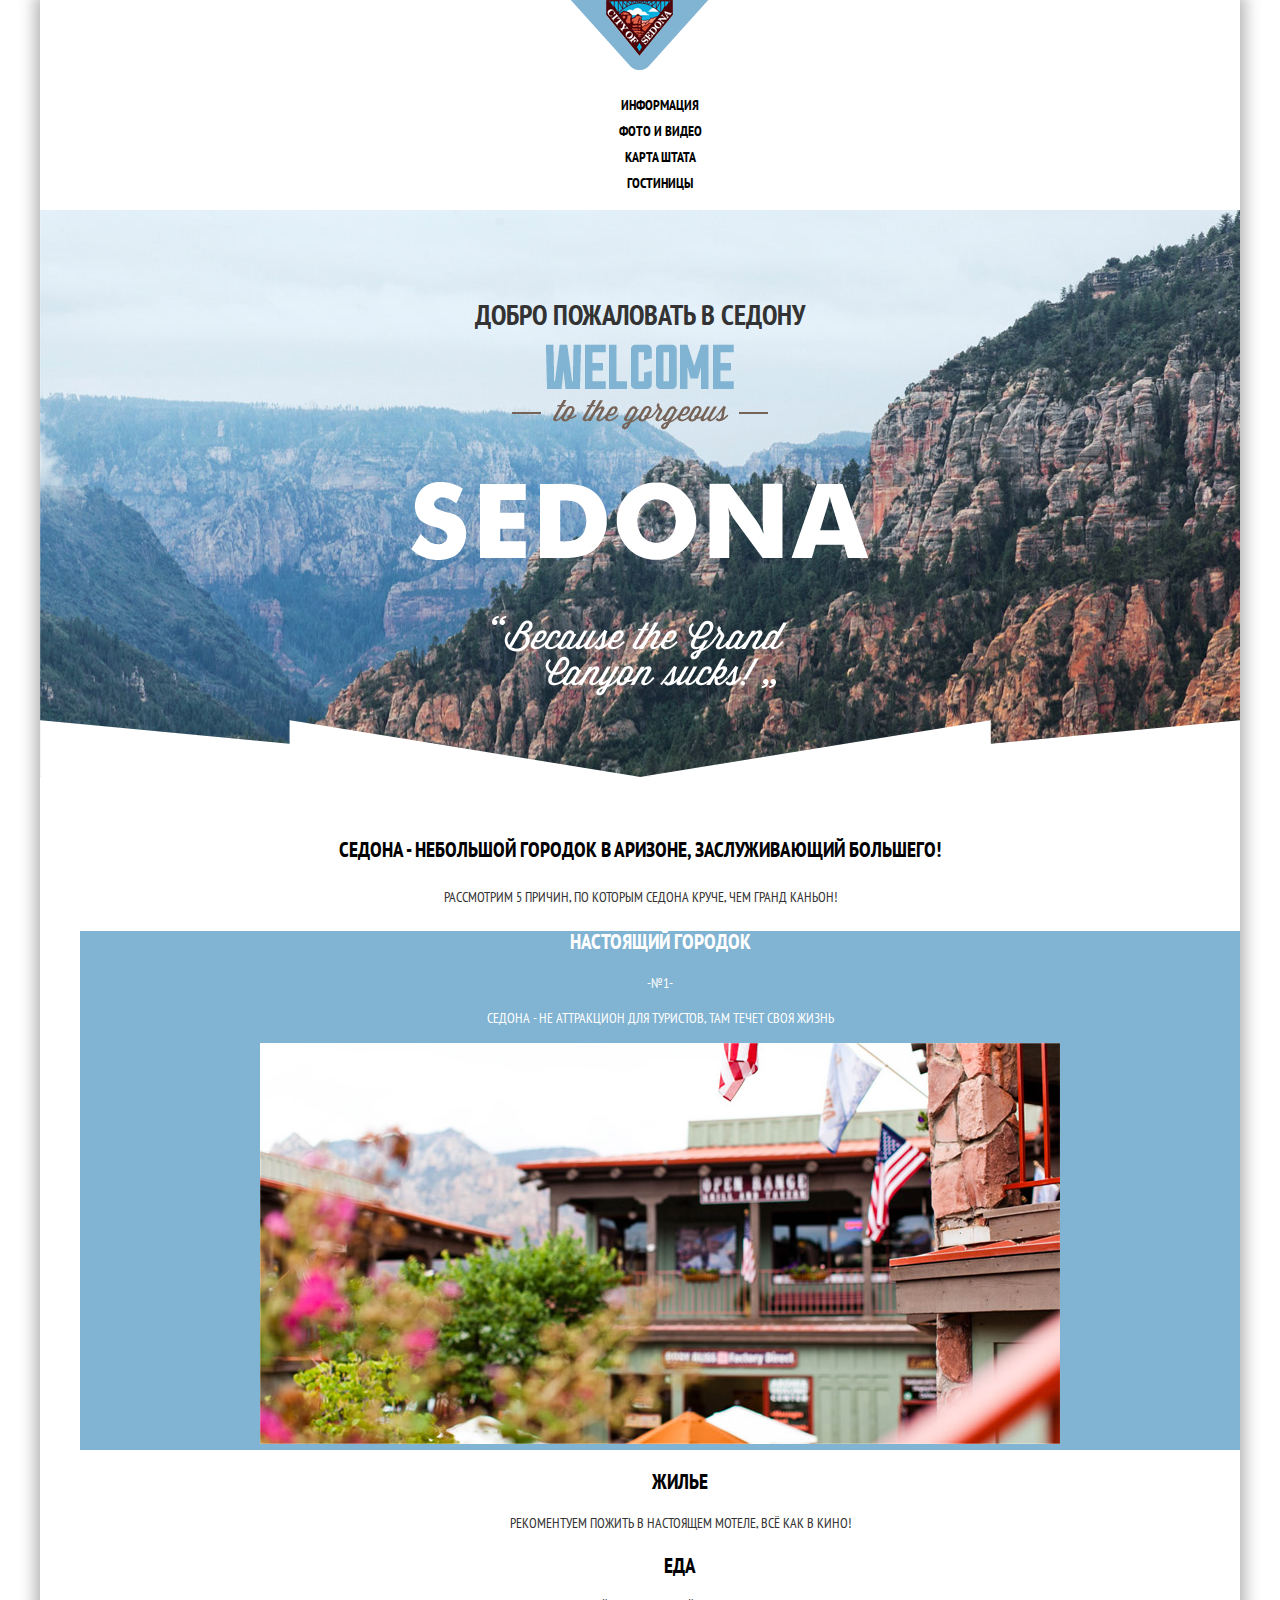
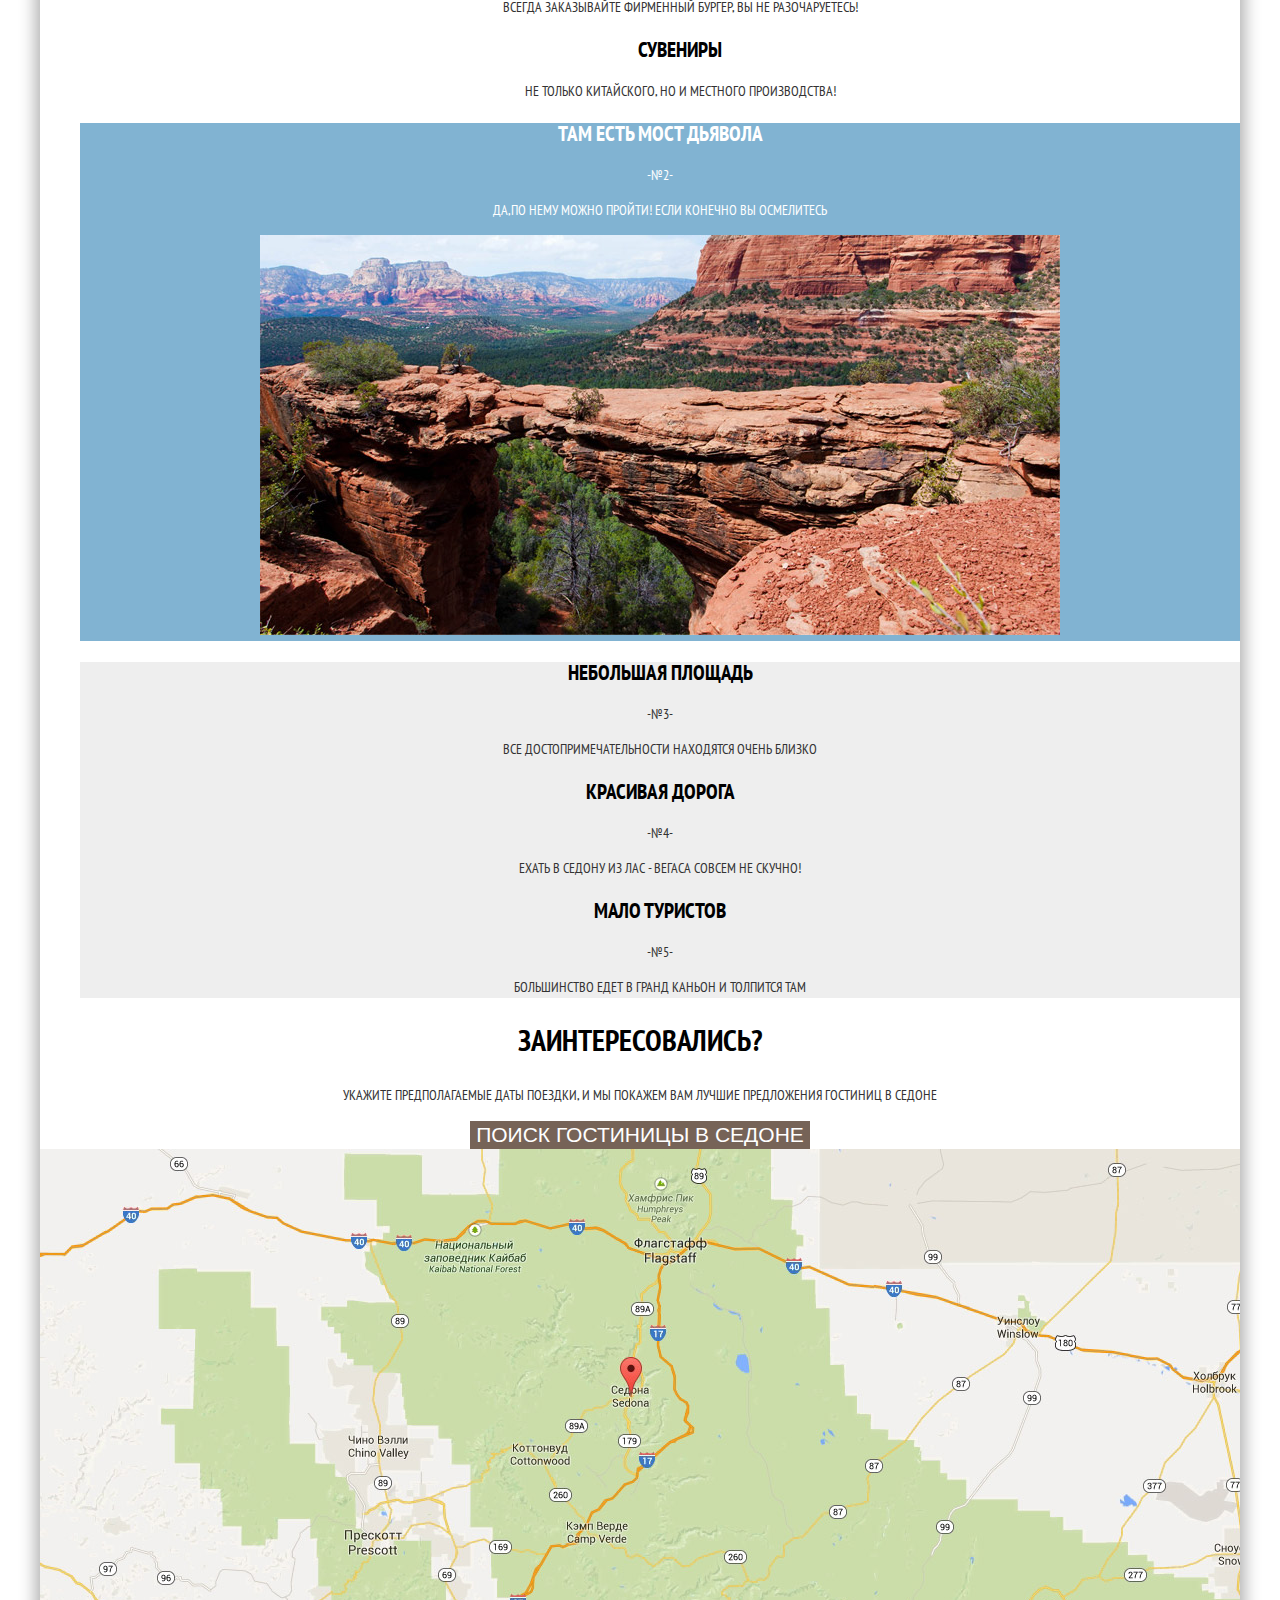
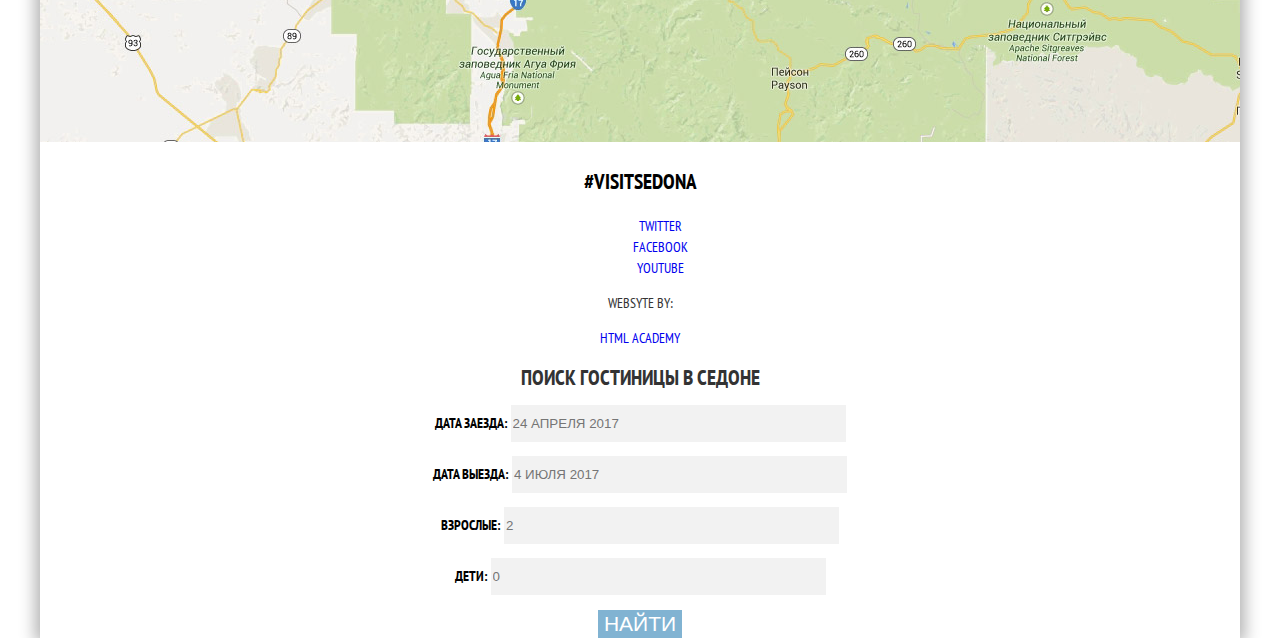
<file: index.html>
<!DOCTYPE html>
<html lang="ru">
  <head>
    <meta charset="utf-8">
    <title>Sedona</title>
    <link href="https://fonts.googleapis.com/css?family=PT+Sans+Narrow:400,700&amp;subset=latin,cyrillic" rel="stylesheet">
    <link href="css/style.css" rel="stylesheet">
  </head>
  <body>
  	<header class="main-header">
      <nav class="main-navigation">
        <a class="main-header-logo">
          <img src="img/sedona-logo.png" width="138" height="70" alt="Логотип Седона">
        </a>
        <ul class="site-navigation">
          <li><a href="sedonainfo.html">Информация</a></li>
          <li><a href="sedonafoto.html">Фото и видео</a></li>
          <li><a href="sedonamap.html">Карта штата</a></li>
          <li><a href="inner.html">Гостиницы</a></li>
        </ul>
      </nav>
    </header>
    <main class="container">
    	<section class="welcome-to-sedona">
    		<h1 class="page-title visually-hidden">Добро пожаловать в Седону</h1>
    		<img class="sedona-intro" src="img/sedona-intro.png" width="458" height="352" alt="Добро пожаловать в Седону">	
    	</section>
		<section class="reason">
			<p class="slogan">Седона - небольшой городок в Аризоне, заслуживающий большего!
    		</p>
			<h2>Рассмотрим 5 причин, по которым Седона круче, чем Гранд Каньон!</h2>
			<ul class="reason-list">
				<li class="blue-color reason-item">
					<h3 class="blue-color">Настоящий городок</h3>
					<p>-№1-</p>
					<p>Седона - не аттракцион для туристов, там течет своя жизнь</p>
					<img src="img/sedona-foto(1).jpg" width="800" height="401" alt="Вид Седоны">
				</li>
				<ul class="more-reason">
					<li>
						<h3>Жилье</h3>
						<p>Рекоментуем пожить в настоящем мотеле, всё как в кино!</p>
					</li>
					<li>
						<h3>Еда</h3>
						<p>Всегда заказывайте фирменный бургер, Вы не разочаруетесь!</p>
					</li>
					<li>
						<h3>Сувениры</h3>
						<p>Не только китайского, но и местного производства!</p>
					</li>
				</ul>
				<li class="blue-color reason-item">
					<h3 class="blue-color">Там есть Мост Дьявола</h3>
					<p>-№2-</p>
					<p>Да,по нему можно пройти! Если конечно вы осмелитесь</p>
					<img src="img/sedona-foto(2).jpg" width="800" height="400" alt="Вид на Мост Дьявола">
				</li>
				<div class="gray-color">
				<li class="reason-item">
					<h3>Небольшая площадь</h3>
					<p>-№3-</p>
					<p>Все достопримечательности находятся очень близко</p>
				</li>
				<li class="reason-item">
					<h3>Красивая дорога</h3>
					<p>-№4-</p>
					<p>Ехать в Седону из Лас - Вегаса совсем не скучно!</p>	
				</li>
				<li class="reason-item">
					<h3>Мало туристов</h3>
					<p>-№5-</p>
					<p>Большинство едет в Гранд Каньон и толпится там</p>
				</li>
				</div>
			</ul>
		</section>
		<section class="booking">
			<h2>Заинтересовались?</h2>
			<p class="booking-info">Укажите предполагаемые даты поездки, и мы покажем Вам лучшие предложения гостиниц в Седоне</p>
			<button type="button" class="button">Поиск гостиницы в Седоне</button>
			<img src="img/sedona-map.jpg" width="1200" height="593" alt="Карта">
		</section> 	
    </main>
    <footer class="main-footer">
    	<p class="footer-visit">
    		#VisitSedona
    	</p>
    	<div class="footer-social">
    		<ul>
    			<li><a class="social-button" href="sedonatwit.html">Twitter</a></li>
    			<li><a class="social-button" href="sedonafb.html">Facebook</a></li>
    			<li><a class="social-button" href="sedonayt.html">YouTube</a></li>
    		</ul>
    	</div>
    	<p class="footer-copyright">
    		<p>Websyte by:</p> 
        	<a class="copyright" href="https://htmlacademy.ru/intensive/htmlcss">HTML Academy</a>
    	</p>
     </footer>
     <section class="modal-booking">
     	<h2 class="visually-hidden">Поиск гостиницы в седоне</h2>
     		<form class="booking-form" action="https://echo.htmlacademy.ru" method="post"> 
				<p>
					<label for="check-inn">Дата заезда:</label>
					<input id="check-inn" type="text" name="check-inn date" value="" placeholder="24 апреля 2017">
				</p>
				<p>
					<label for="check-out">Дата выезда:</label>
					<input id="check-out" type="text" name="check-out date" value="" placeholder="4 июля 2017">
				</p>
				<p>
					<label for="amount-of-adults">Взрослые:</label>
					<input id="amount-of-adults" type="number" name="adults" step="1" placeholder="2">
				</p>
				<p>
					<label for="amount-of-children">Дети:</label>
					<input id="amount-of-children" type="number" name="children" step="1" placeholder="0">
				</p>
				<button class="button" type="submit">Найти</button>
			</form>
     </section>
  </body>
</html>
</file>
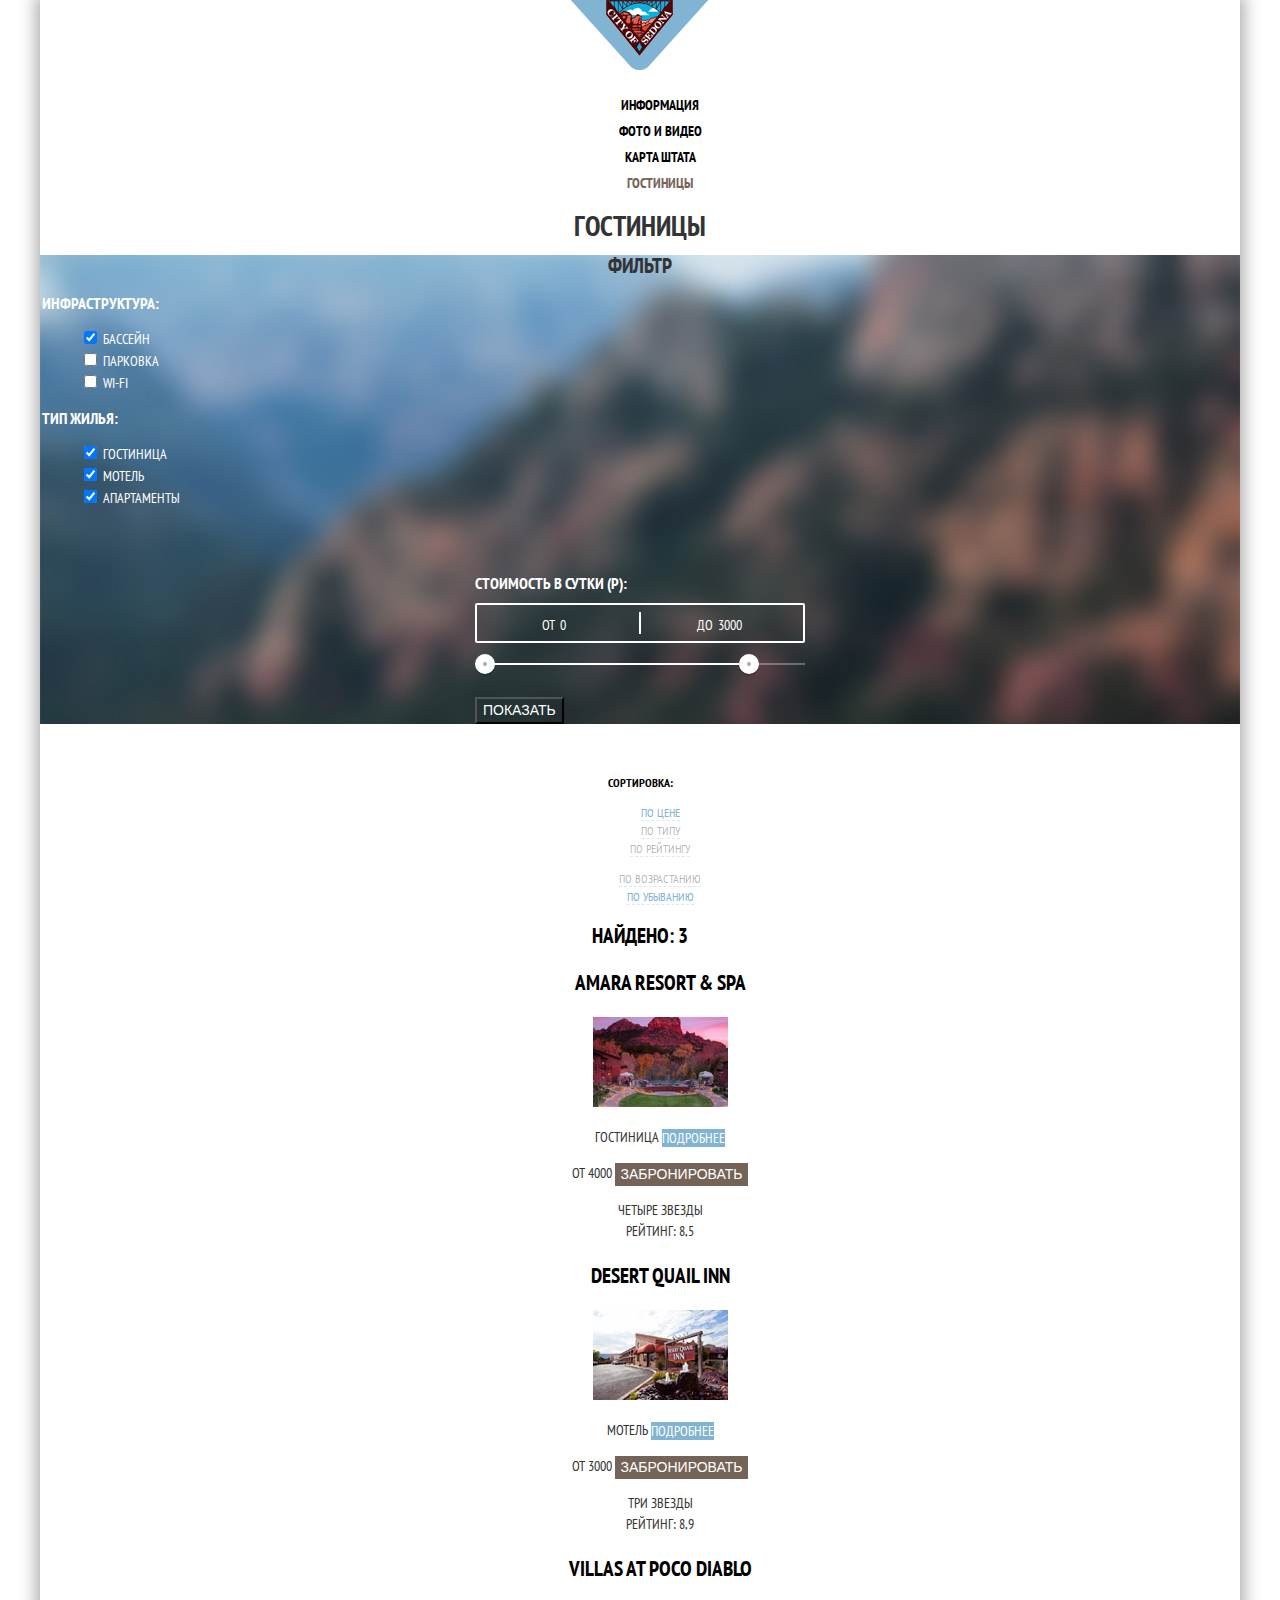
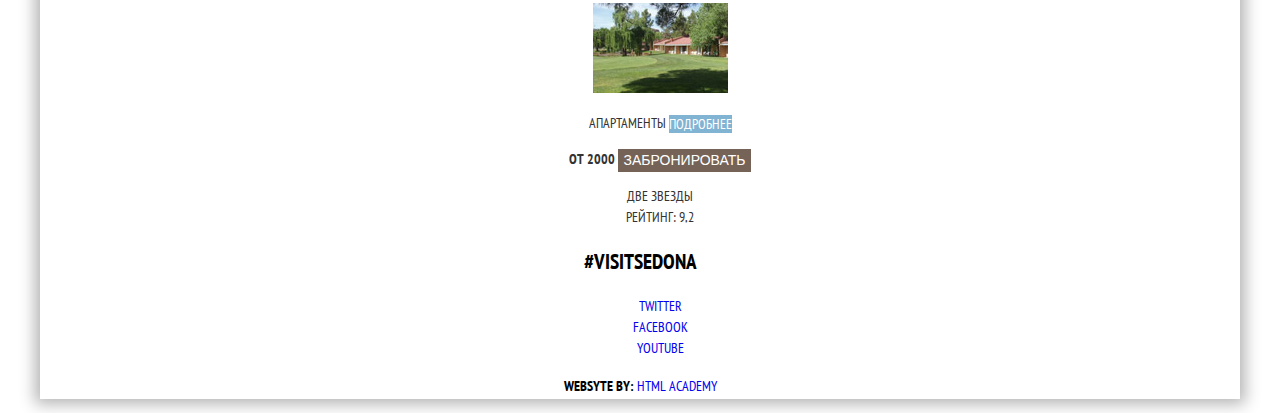
<file: inner.html>
<!DOCTYPE html>
<html lang="ru">
  <head>
    <meta charset="utf-8">
    <title>Hotels Sedona</title>
    <link href="https://fonts.googleapis.com/css?family=PT+Sans+Narrow:400,700&amp;subset=latin,cyrillic" rel="stylesheet">
    <link href="css/style.css" rel="stylesheet">
  </head>
  <body>
    <header class="main-header">
      <nav class="main-navigation">
        <a class="main-header-logo" href="index.html">
          <img src="img/sedona-logo.png" width="138" height="70" alt="Логотип Седона">
        </a>
        <ul class="site-navigation">
          <li><a href="sedonainfo.html">Информация</a></li>
          <li><a href="sedonafoto.html">Фото и видео</a></li>
          <li><a href="sedonamap.html">Карта штата</a></li>
          <li class="site-navigation-current"><a href="inner.html">Гостиницы</a></li>
        </ul>
      </nav>
    </header>
    <main class="container">
      <h1 class="visually-hidden">Гостиницы</h1>
      <section class="filters">
        <h2 class="visually-hidden">Фильтр</h2>
        <form class="filter" method="get" action="https://echo.htmlacademy.ru">
          <fieldset>
            <legend>Инфраструктура:</legend>
            <ul>
              <li class="filter-option">
                <input id="filter-pull" type="checkbox" class="filter-checkbox" name="pull" checked>
               <label for="filter-pull">Бассейн</label> 
              </li>
              <li class="filter-option">
                <input id="filter-parking" type="checkbox" class="filter-checkbox" name="parking">
               <label for="filter-parking">Парковка</label> 
              </li>
              <li class="filter-option">
                <input id="filter-wifi" type="checkbox" class="filter-checkbox" name="wi-fi">
               <label for="filter-wifi">Wi-Fi</label> 
              </li>
            </ul>
          </fieldset>
          <fieldset>
            <legend>Тип жилья:</legend>
            <ul>
              <li class="filter-option">
                <input id="filter-hotel" type="checkbox" class="filter-checkbox" name="hotel" checked>
               <label for="filter-hotel">Гостиница</label> 
              </li>
              <li class="filter-option">
                <input id="filter-motel" type="checkbox" class="filter-checkbox" name="motel" checked>
               <label for="filter-motel">Мотель</label> 
              </li>
              <li class="filter-option">
                <input id="filter-apartament" type="checkbox" class="filter-checkbox" name="apartament" checked>
               <label for="filter-apartament">Апартаменты</label> 
              </li>
            </ul>
          </fieldset>
          <div class="filter-range">
          <div class="filter-range-title">Стоимость в сутки (р):</div>
          <div class="price-controls">
          <label class="min-price">от <input type="text" name="min-price" value="0"></label>
          <label class="max-price">до <input type="text" name="max-price" value="3000"></label>
          </div>
          <div class="range-controls">
          <div class="scale">
          <div class="bar"></div>
          </div>
          <div class="range-toggle range-toggle-min"></div>
          <div class="range-toggle range-toggle-max"></div>
          </div>
          <button type="submit" class="filter-button">Показать</button>
        </form>
      </section>
      <section class="sorting">
          <h2>Сортировка:</h2>
          <ul class="sorting-list">
            <li><a href="#" class="active">по цене</a></li>
            <li><a href="#">по типу</a></li>
            <li><a href="#">по рейтингу</a></li>
          </ul>
          <ul class="sorting-type">
            <li><a href="#">по возрастанию</a></li>
            <li><a href="#" class="active">по убыванию</a></li>
          </ul>
      </section>
      <section class="result">
        <h2 class="result-title">Найдено: 3</h2>
        <ul class="result-list">
          <li class="result-item">
            <a href="#" class="hotels-name"><h3>Amara resort & SPA</h3></a>
            <img src="img/sedona-hotel(1).jpg" width="135" height="90" alt="Фотография Гостиницы">
            <p class="result-item-info">
              Гостиница
              <a href="#" class="button more-info">Подробнее</a>
            </p>
            <p class="result-item-price">
              от 4000
              <button type="button" class="button reserve">Забронировать</button>
            </p>
            <div class="result-item-starrating">Четыре звезды</div>
            <div class="result-item-rating">Рейтинг: 8,5</div>
          </li>
          <li class="result-item">
              <a href="#" class="hotels-name"><h3>Desert quail inn</h3> </a>
              <img src="img/sedona-hotel(2).jpg" width="135" height="90" alt="Фотография Мотеля">
              <p class="result-item-info">
                Мотель
              <a href="#" class="button more-info">Подробнее</a>
            </p>
            <p class="result-item-price">
              от 3000
              <button type="button" class="button reserve">Забронировать</button>
            </p>
            <div class="result-item-starrating">Три звезды</div>
            <div class="result-item-rating">Рейтинг: 8,9</div>
          </li>
          <li class="result-item">
              <a href="#" class="hotels-name"><h3>Villas at poco diablo</h3></a>
              <img src="img/sedona-hotel(3).jpg" width="135" height="90" alt="Фотография Апартаментов">
            <p class="result-item-info">
              Апартаменты
              <a href="#" class="button more-info">Подробнее</a>
            </p>
            <p class="result-item-price">
              <b>от 2000</b>
              <button type="button" class="button reserve">Забронировать</button>
            </p>
            <div class="result-item-starrating">Две звезды</div>
            <div class="result-item-rating">Рейтинг: 9,2</div>
          </li> 
        </ul>
      </section>
    </main>
    <footer class="main-footer">
      <p class="footer-visit">
        #VisitSedona
      </p>
      <div class="footer-social">
        <ul>
          <li><a class="social-button" href="sedonatwit.html">Twitter</a></li>
          <li><a class="social-button" href="sedonafb.html">Facebook</a></li>
          <li><a class="social-button" href="sedonayt.html">YouTube</a></li>
        </ul>
      </div>
      <p class="footer-copyright">
        <b>Websyte by:</b> 
          <a class="copyright" href="https://htmlacademy.ru/intensive/htmlcss">HTML Academy</a>
      </p>
     </footer>
  </body>
</html>
</file>
<file: css/style.css>
body {
  margin: 0;
  padding: 0;

  font-family: "PT Sans Narrow", Arial, sans-serif;
  font-size: 14px;
  line-height: 21px;
  color: #333333;
  text-transform: uppercase;
  text-align: center;
  min-width: 1200px;
  background-color: #f2f2f2;

  width: 1200px;
  margin: 0 auto;
  padding: 0;
  background-color: #ffffff;
  box-shadow: 0 0 15px 5px rgba(0,0,0,0.3)
}

a{
  text-decoration: none;
}

.main-navigation{
  font-size: 14px;
  line-height: 26px;
  font-weight: bold;
}

.site-navigation{
  list-style: none;
}

.site-navigation a{
  color: #000000;
}

.site-navigation a:hover{
  color: #81b3d2;
}

.site-navigation a:active{
  color: #000;
  opacity: 0.3;
}

.welcome-to-sedona{
  background-color: #81b3d2;
  background-image: url(../img/sedona-border.png), url(../img/sedona-background.jpg);
  background-repeat: no-repeat;
  background-position: bottom, top;

  padding: 75px 0;
  margin-bottom: 60px;
}

.slogan{
  font-size: 21px;
  line-height: 26px;
  font-weight: bold;
  color: #000000;
}

.reason-list,
.more-reason{
  list-style: none;
}

.reason h2{
  font-size: 14px;
  line-height: 26px;
  font-weight: normal;
}

h3 {
    font-size: 21px;
    line-height: 21px;
    font-weight: bold;
    color: #000000;
}

.blue-color{
  color: #ffffff;
  background-color: #81b3d2;
}

.gray-color{
  background-color: #eeeeee;
}

.booking h2{
  font-size: 30px;
  line-height: 36px;
  font-weight: bold;
  color: #000000;
}

.booking-info{
  font-size: 14px;
  line-height: 24px;
}

.button{
  text-align: center;
  color: #ffffff;
  vertical-align: middle;
  text-transform: uppercase;
  border: none;
}

.footer-visit{
  font-size: 21px;
  line-height: 26px;
  font-weight: bold;
  color: #000000;
}

.footer-social ul{
  list-style: none;
}

.footer-copyright{
  font-size: 14px;
  line-height: 26px;
  color: #000000;
}

/*Поиск гостиницы форма*/

.booking button{
  font-size: 21px;
  line-height: 26px;
  font-weight: 700px;
  background-color: #766357;
}

.booking button:hover{
  background-color: #604e43;
}

.booking button:active{
  background-color: #503e33;
  color: rgba(255,255,255,0.3)
}

.modal-booking form{
  font-size: 14px;
  line-height: 26px;
  font-weight: bold;
  color: #000000;
}

.booking-form input{
  background-color: #f2f2f2;
  border: medium none;
  height: 35px;
  width: 331px;
  text-transform: uppercase;
  cursor: pointer;
}

.booking-form input:hover{
  background-color: #ebebeb;
}

.booking-form input:focus{
  background-color: #ffffff;
  border: 2px solid #e5e5e5;
}

.modal-booking button{
  font-size: 21px;
  line-height: 26px;
  font-weight: 700px;
  background-color: #81b3d2;
}

.modal-booking button:hover{
  background-color: #669ec0;
}

.modal-booking button:active{
  background-color: #5496bd;
  color: rgba(255,255,255,0.3)
}

/*Гостиницы*/

.site-navigation-current a{
  color: #766357;
}

.filters{
  width: 100%;
  min-height: 216px;
  margin-bottom: 30px;
  background-color: #8dbad6;
  background-image: url(../img/filter-background.jpg);
  background-repeat: no-repeat;
  background-position: top;
}

.filter ul{
  list-style: none;
}

.filter{
  text-align: left;
  color: #ffffff;
}

fieldset {
    border: 0;
    padding: 0;
    margin: 0;
}

legend{
  font-size: 16px;
  line-height: 21px;
  font-weight: bold;
}

/*Сложный фильтр*/

.filter-range {
  width: 330px;
  margin: 50px auto; /* для демо */

  color: #ffffff;
  text-transform: uppercase;
}

.filter-range-title {
  margin-bottom: 9px;

  font-weight: 600;
  font-size: 16px;
  line-height: 21px;
}

.price-controls {
  position: relative;
  
  height: 36px;
  margin-bottom: 20px;

  font-size: 0;

  border: 2px solid #ffffff;
  border-radius: 2px;
}

.price-controls::after {
  content: "";
  position: absolute;
  top: 50%;
  left: 50%;

  width: 2px;
  height: 22px;

  background: #ffffff;
  transform: translate(-50%, -50%);
}

.price-controls label {
  display: inline-block;

  font-size: 14px;
  line-height: 38px;
  vertical-align: top;

  cursor: pointer;
}

.price-controls .min-price,
.price-controls .max-price {
  width: 90px;
  padding-left: 65px;
}

.price-controls input {
  width: 50px;
  margin: 0;

  color: inherit;
  font: inherit;

  background: none;
  border: none;
}

.range-controls {
  position: relative;

  margin-bottom: 32px;
}

.range-controls .scale {
  height: 2px;

  background: rgba(255, 255, 255, 0.3);
}

.range-controls .bar {
  width: 80%;
  height: 2px;

  background: #ffffff;
}

.range-toggle {
  position: absolute;
  top: -9px;

  width: 4px;
  height: 4px;

  background: #ababab;
  border: 8px solid #ffffff;
  border-radius: 50%;
  box-shadow: 0 2px 1px 0 rgba(0, 1, 1, 0.2);
  cursor: pointer;
}

.range-toggle:hover {
  background: #1c4f80;
}

.range-toggle-min {
  left: 0;
}

.range-toggle-max {
  left: 80%;
}

.btn-transparent {
  display: block;
  margin: 0 auto;
  padding: 6px 35px;

  font-size: 14px;
  line-height: 20px;
  color: #ffffff;
  text-transform: uppercase;

  background: transparent;
  border: 2px solid #ffffff;
  border-radius: 2px;
  cursor: pointer;
}

.btn-transparent:hover {
  color: #000000;

  background: #ffffff;
}

.filter-button{
  font-size: 14px;
  line-height: 21px;
  color: #ffffff;
  background: transparent;
  text-align: center;
  vertical-align: middle;
  text-transform: uppercase;
}

.filter-button:hover{
  color: #000000;
  background-color: #ffffff;
}

.sorting{
  font-size: 12px;
  line-height: 18px;
}

.sorting li{
  list-style: none;
}

.sorting h2{
  font-size: 12px;
  line-height: 18px;
  color: #000000;
}

.sorting-list a,
.sorting-type a{
  color: rgba(0,0,0,0.3);
  border-bottom: 1px dashed rgba(129,179,210,0.3);
}

.sorting-list a:hover,
.sorting-type a:hover{
  color: #81b3d2;
  border-bottom: 1px dashed rgba(129,179,210,0.3);
}

.sorting-list a:active,
.sorting-type a:active{
  color: #000000;
  border-bottom: none;
}

li .active{
  color: #81b3d2;
}

.result-title{
  font-size: 21px;
  line-height: 26px;
  color: #000000;
}

.result-list{
  list-style: none;
}

.hotels-name h3{
  font-size: 21px;
  line-height: 26px;
  color: #000000;
  font-weight: bold;
}

.hotels-name h3:hover{
  color: #81b3d2;
}

.hotels-name h3:active{
  color: rgba(0,0,0,0.3);
}

.more-info{
  font-size: 14px;
  line-height: 21px;
  color: #ffffff;
  background: #81b3d2;
  text-align: center;
}

.more-info:hover{
  background-color: #669ec0;
}

.more-info:active{
  color: rgba(255,255,255,0.3); 
  background-color: #5496bd;
}

.reserve{
  font-size: 14px;
  line-height: 21px;
  color: #ffffff;
  background: #766357;
  text-align: center;
}

.reserve:hover{
  background-color: #604e43;
}

.reserve:active{
  color: rgba(255,255,255,0.3); 
  background-color: #503e33;
}
</file>
